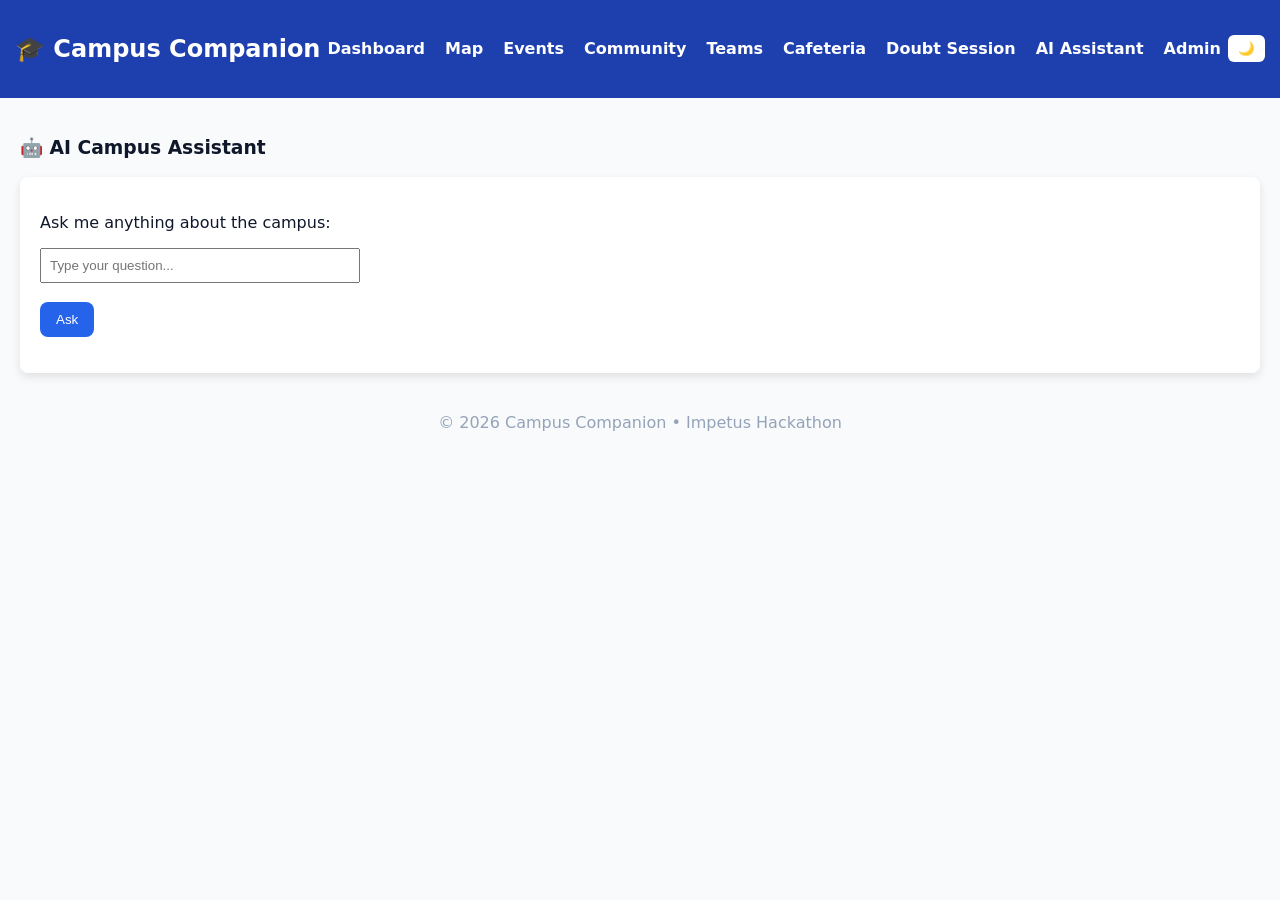
<file: assistant.html>
<!DOCTYPE html>
<html>
<head>
  <title>AI Campus Assistant</title>
  <link rel="stylesheet" href="style.css">
</head>
<body>

  <nav>
    <h2>🎓 Campus Companion</h2>
    <ul>
      <li><a href="index.html">Dashboard</a></li>
      <li><a href="map.html">Map</a></li>
      <li><a href="events.html">Events</a></li>
      <li><a href="community.html">Community</a></li>
      <li><a href="team.html">Teams</a></li>
      <li><a href="cafeteria.html">Cafeteria</a></li>
      <li><a href="doubt.html">Doubt Session</a></li>
      <li><a href="assistant.html">AI Assistant</a></li>
      <li><a href="admin.html">Admin</a></li>
    </ul>
    <button id="darkToggle">🌙</button>
  </nav>

  <section>
    <h3>🤖 AI Campus Assistant</h3>

    <div class="card">
      <p>Ask me anything about the campus:</p>

      <input type="text" id="aiQuestion" placeholder="Type your question..." />
      <br><br>
      <button onclick="askAI()">Ask</button>

      <p id="aiAnswer"></p>
    </div>
  </section>
  <footer style="text-align:center; padding:20px; color:#94a3b8;">
  © 2026 Campus Companion • Impetus Hackathon
</footer>


  <script src="script.js"></script>
</body>
</html>
</file>
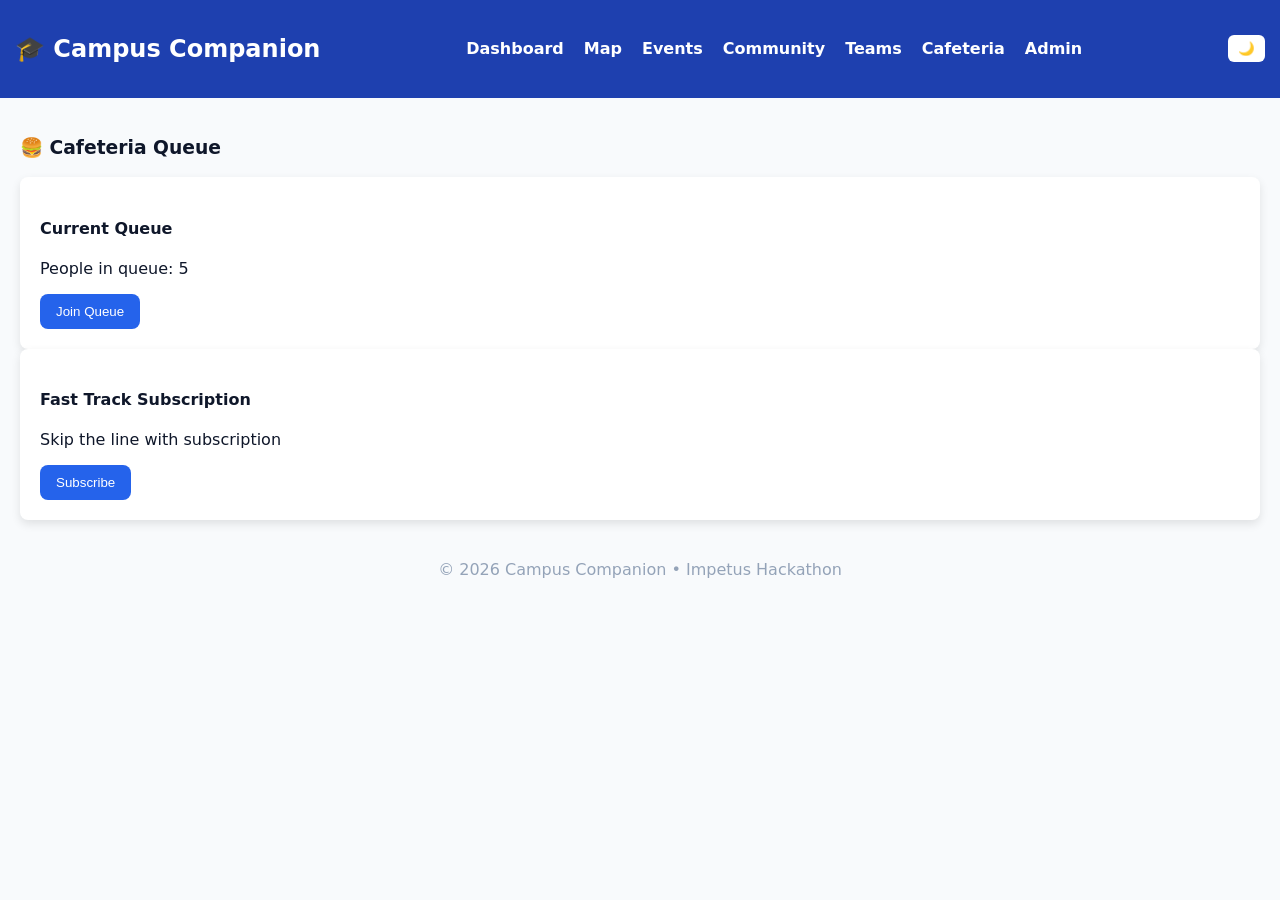
<file: cafeteria.html>
<!DOCTYPE html>
<html>
<head>
  <title>Cafeteria</title>
  <link rel="stylesheet" href="style.css">
</head>
<body>

  <nav>
    <h2>🎓 Campus Companion</h2>
    <ul>
      <li><a href="index.html">Dashboard</a></li>
      <li><a href="map.html">Map</a></li>
      <li><a href="events.html">Events</a></li>
      <li><a href="community.html">Community</a></li>
      <li><a href="team.html">Teams</a></li>
      <li><a href="cafeteria.html">Cafeteria</a></li>
      <li><a href="admin.html">Admin</a></li>
    </ul>
    <button id="darkToggle">🌙</button>
  </nav>

  <section>
    <h3>🍔 Cafeteria Queue</h3>

    <div class="card">
      <h4>Current Queue</h4>
      <p id="queueCount">People in queue: 5</p>
      <button onclick="joinQueue()">Join Queue</button>
    </div>

    <div class="card">
      <h4>Fast Track Subscription</h4>
      <p>Skip the line with subscription</p>
      <button onclick="subscribe()">Subscribe</button>
    </div>
  </section>
<footer style="text-align:center; padding:20px; color:#94a3b8;">
  © 2026 Campus Companion • Impetus Hackathon
</footer>

  <script src="script.js"></script>
</body>
</html>
</file>
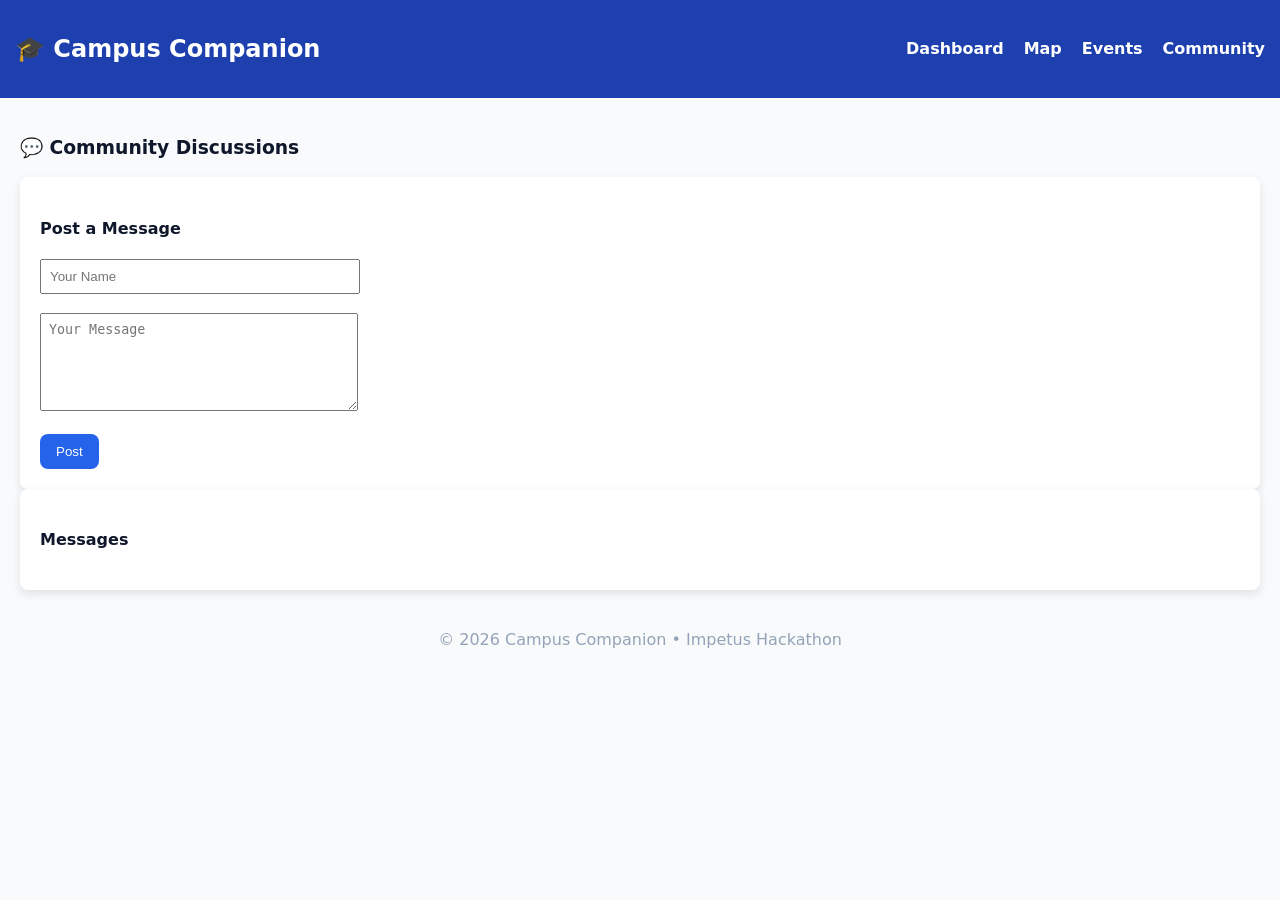
<file: community.html>
<!DOCTYPE html>
<html>
<head>
  <title>Community</title>
  <link rel="stylesheet" href="style.css">
</head>
<body>

  <nav>
    <h2>🎓 Campus Companion</h2>
    <ul>
      <li><a href="index.html">Dashboard</a></li>
      <li><a href="map.html">Map</a></li>
      <li><a href="events.html">Events</a></li>
      <li><a href="community.html">Community</a></li>
    </ul>
  </nav>

  <section>
  <h3>💬 Community Discussions</h3>

  <div class="card">
    <h4>Post a Message</h4>

    <form onsubmit="postMessage(event)">
      <input type="text" id="username" placeholder="Your Name" required><br><br>
      <textarea id="message" placeholder="Your Message" required></textarea><br><br>
      <button type="submit">Post</button>
    </form>
  </div>

  <div class="card">
    <h4>Messages</h4>
    <ul id="messages"></ul>
  </div>
</section>

<footer style="text-align:center; padding:20px; color:#94a3b8;">
  © 2026 Campus Companion • Impetus Hackathon
</footer>

</body>
</html>
</file>
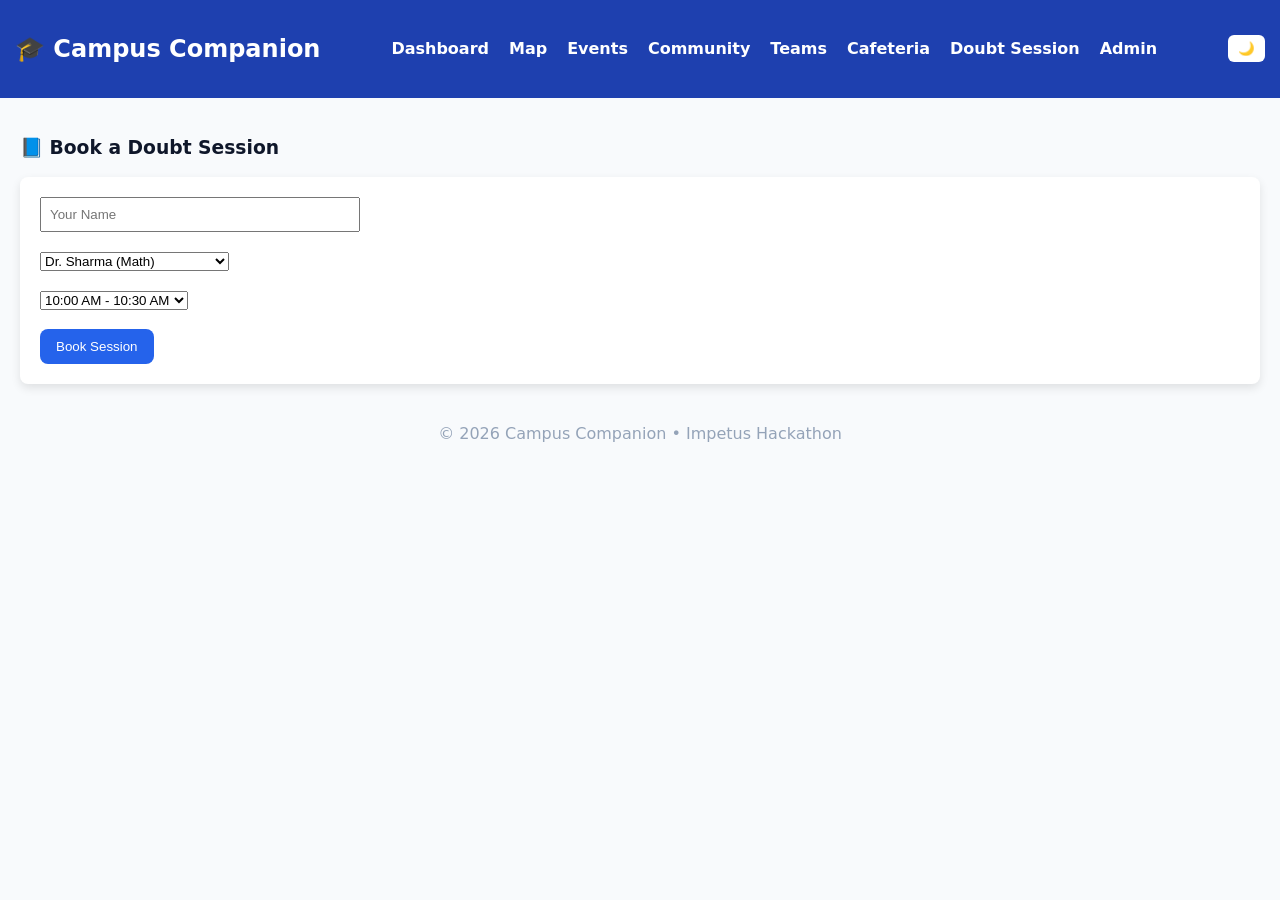
<file: doubt.html>
<!DOCTYPE html>
<html>
<head>
  <title>Doubt Session</title>
  <link rel="stylesheet" href="style.css">
</head>
<body>

  <nav>
    <h2>🎓 Campus Companion</h2>
    <ul>
      <li><a href="index.html">Dashboard</a></li>
      <li><a href="map.html">Map</a></li>
      <li><a href="events.html">Events</a></li>
      <li><a href="community.html">Community</a></li>
      <li><a href="team.html">Teams</a></li>
      <li><a href="cafeteria.html">Cafeteria</a></li>
      <li><a href="doubt.html">Doubt Session</a></li>
      <li><a href="admin.html">Admin</a></li>
    </ul>
    <button id="darkToggle">🌙</button>
  </nav>

  <section>
    <h3>📘 Book a Doubt Session</h3>

    <div class="card">
      <form onsubmit="bookDoubt(event)">
        <input type="text" id="studentName" placeholder="Your Name" required><br><br>

        <select id="teacher">
          <option>Dr. Sharma (Math)</option>
          <option>Prof. Sen (Electronics)</option>
          <option>Dr. Roy (Computer Science)</option>
        </select><br><br>

        <select id="slot">
          <option>10:00 AM - 10:30 AM</option>
          <option>11:00 AM - 11:30 AM</option>
          <option>2:00 PM - 2:30 PM</option>
        </select><br><br>

        <button type="submit">Book Session</button>
      </form>
    </div>
  </section>
  <footer style="text-align:center; padding:20px; color:#94a3b8;">
  © 2026 Campus Companion • Impetus Hackathon
</footer>


  <script src="script.js"></script>
</body>
</html>
</file>
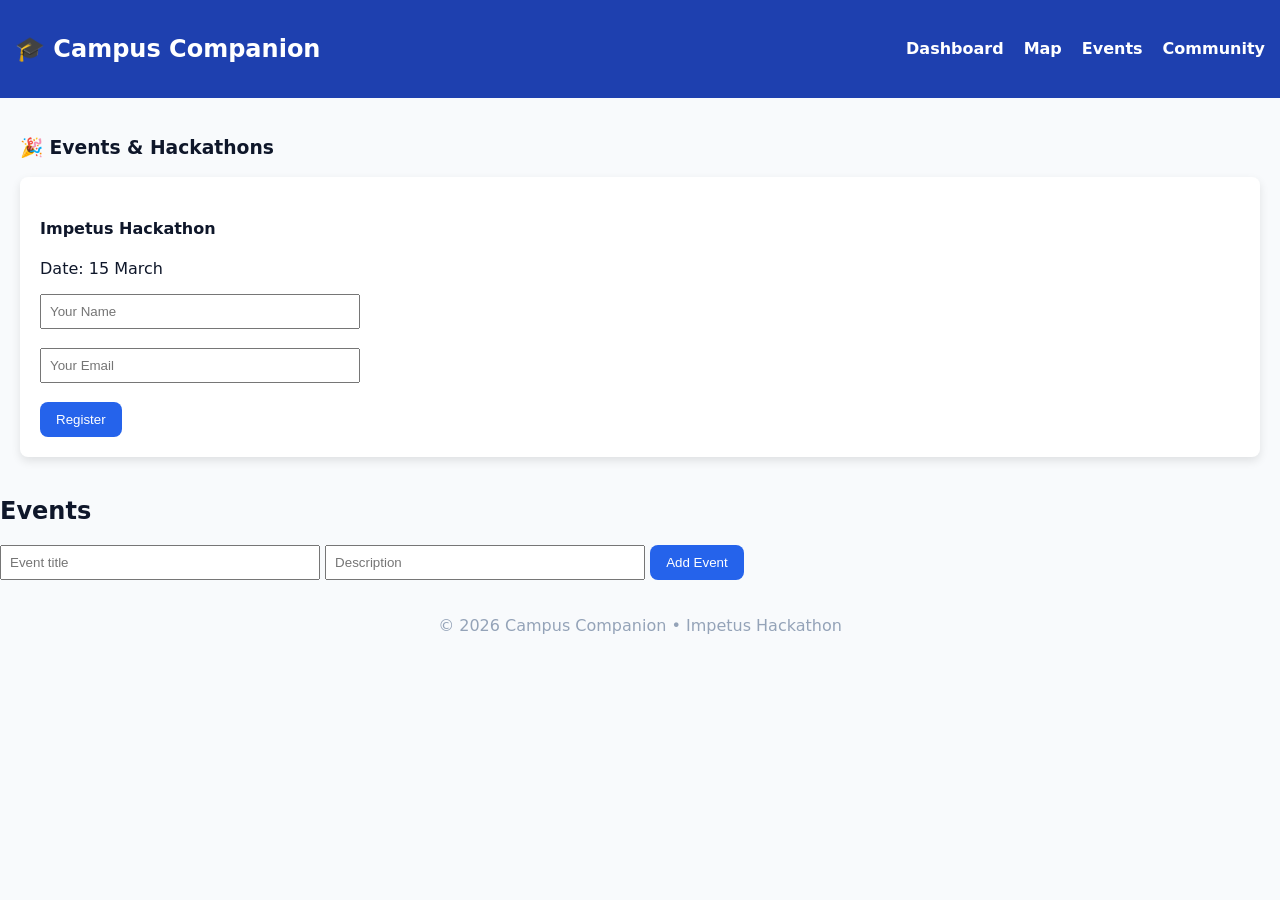
<file: events.html>
<!DOCTYPE html>
<html>
<head>
  <title>Events</title>
  <link rel="stylesheet" href="style.css">
</head>
<body>

  <nav>
    <h2>🎓 Campus Companion</h2>
    <ul>
      <li><a href="index.html">Dashboard</a></li>
      <li><a href="map.html">Map</a></li>
      <li><a href="events.html">Events</a></li>
      <li><a href="community.html">Community</a></li>
    </ul>
  </nav>

  <section>
  <h3>🎉 Events & Hackathons</h3>

  <div class="card">
    <h4>Impetus Hackathon</h4>
    <p>Date: 15 March</p>

    <form onsubmit="registerEvent(event)">
      <input type="text" placeholder="Your Name" required><br><br>
      <input type="email" placeholder="Your Email" required><br><br>
      <button type="submit">Register</button>
    </form>
  </div>
</section>
<h2>Events</h2>

<input id="title" placeholder="Event title">
<input id="desc" placeholder="Description">
<button onclick="addEvent()">Add Event</button>

<ul id="eventList"></ul>

<script>
function addEvent(){
 fetch("http://localhost/campus-backend/events/add.php",{
  method:"POST",
  headers:{"Content-Type":"application/x-www-form-urlencoded"},
  body:`title=${title.value}&description=${desc.value}`
 }).then(loadEvents);
}

function loadEvents(){
 fetch("http://localhost/campus-backend/events/fetch.php")
 .then(r=>r.json())
 .then(d=>{
  eventList.innerHTML="";
  d.forEach(e=>{
   eventList.innerHTML += `<li>${e.title}</li>`;
  });
 });
}

loadEvents();
</script>
<footer style="text-align:center; padding:20px; color:#94a3b8;">
  © 2026 Campus Companion • Impetus Hackathon
</footer>

</body>
</html>
</file>
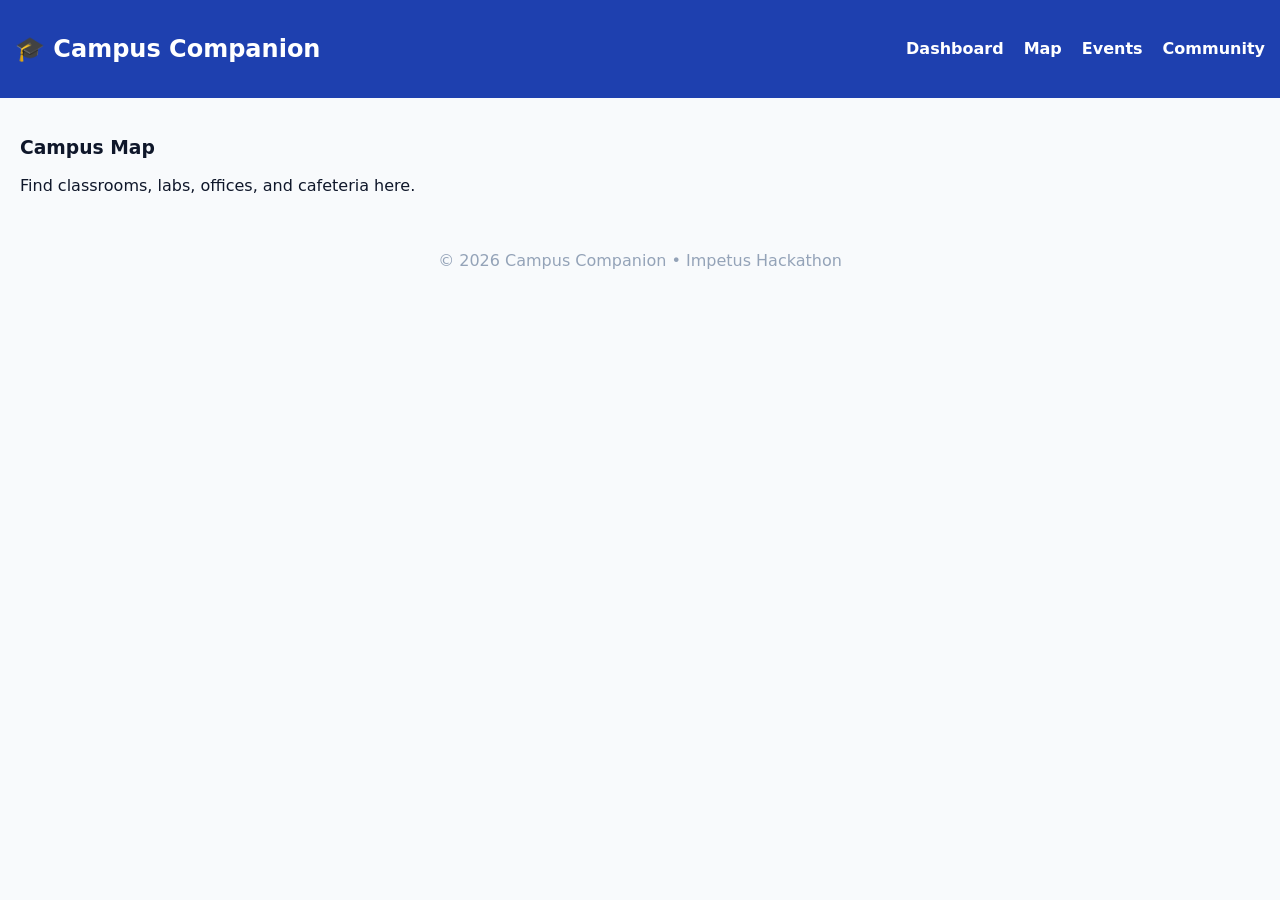
<file: map.html>
<!DOCTYPE html>
<html>
<head>
  <title>Campus Map</title>
  <link rel="stylesheet" href="style.css">
</head>
<body>

  <nav>
    <h2>🎓 Campus Companion</h2>
    <ul>
      <li><a href="index.html">Dashboard</a></li>
      <li><a href="map.html">Map</a></li>
      <li><a href="events.html">Events</a></li>
      <li><a href="community.html">Community</a></li>
    </ul>
  </nav>

  <section>
    <h3>Campus Map</h3>
    <p>Find classrooms, labs, offices, and cafeteria here.</p>
  </section>
<footer style="text-align:center; padding:20px; color:#94a3b8;">
  © 2026 Campus Companion • Impetus Hackathon
</footer>

</body>
</html>
</file>
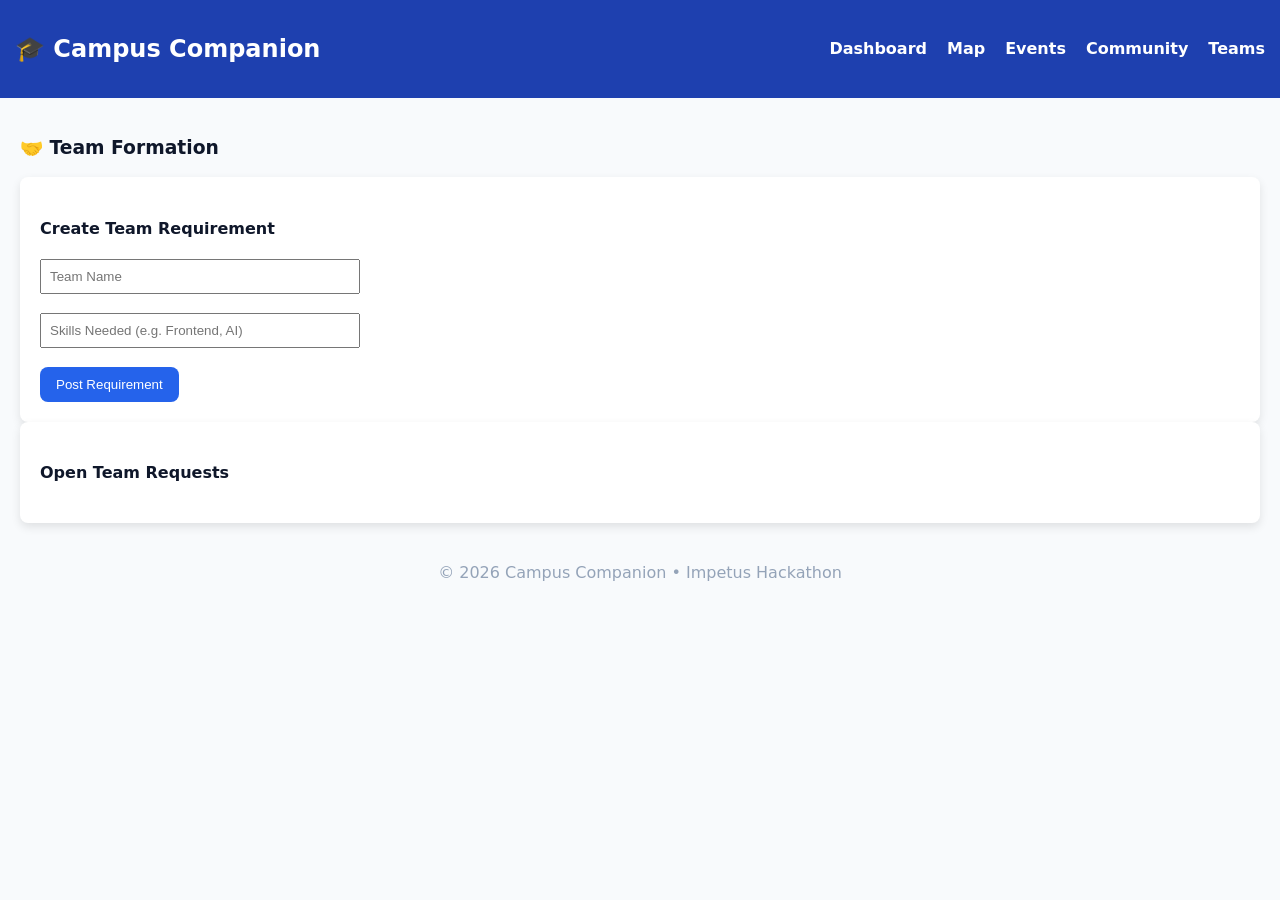
<file: team.html>
<!DOCTYPE html>
<html>
<head>
  <title>Team Formation</title>
  <link rel="stylesheet" href="style.css">
</head>
<body>

  <nav>
    <h2>🎓 Campus Companion</h2>
    <ul>
      <li><a href="index.html">Dashboard</a></li>
      <li><a href="map.html">Map</a></li>
      <li><a href="events.html">Events</a></li>
      <li><a href="community.html">Community</a></li>
      <li><a href="team.html">Teams</a></li>
    </ul>
  </nav>

  <section>
    <h3>🤝 Team Formation</h3>

    <div class="card">
      <h4>Create Team Requirement</h4>

      <form onsubmit="addTeam(event)">
        <input type="text" id="teamName" placeholder="Team Name" required><br><br>
        <input type="text" id="skills" placeholder="Skills Needed (e.g. Frontend, AI)" required><br><br>
        <button type="submit">Post Requirement</button>
      </form>
    </div>

    <div class="card">
      <h4>Open Team Requests</h4>
      <ul id="teamList"></ul>
    </div>
  </section>

  <script src="script.js"></script>
  <footer style="text-align:center; padding:20px; color:#94a3b8;">
  © 2026 Campus Companion • Impetus Hackathon
</footer>

</body>
</html>
</file>
<file: style.css>
body {
  margin: 0;
  font-family: "Inter", system-ui, -apple-system, BlinkMacSystemFont, sans-serif;
  background-color: #f8fafc;
  color: #0f172a;
}


/* NAVBAR */
nav {
  background-color: #1e40af;
  color: white;
  padding: 15px;
  display: flex;
  justify-content: space-between;
  align-items: center;
}

nav ul {
  list-style: none;
  display: flex;
  gap: 20px;
  margin: 0;
  padding: 0;
}

nav a {
  color: white;
  text-decoration: none;
  font-weight: bold;
}

nav a:hover {
  text-decoration: underline;
}

/* CONTENT */
section {
  padding: 20px;
}
.cards {
  display: grid;
  grid-template-columns: repeat(auto-fit, minmax(250px, 1fr));
  gap: 20px;
}

.card {
  background-color: white;
  padding: 20px;
  border-radius: 8px;
  box-shadow: 0 4px 10px rgba(0,0,0,0.1);
}

.card h3 {
  margin-top: 0;
}

.card a {
  display: inline-block;
  margin-top: 10px;
  color: #1e40af;
  font-weight: bold;
  text-decoration: none;
}
/* DARK MODE */
body.dark {
  background-color: #111827;
  color: #f9fafb;
}

body.dark nav {
  background-color: #1f2937;
}

body.dark .card {
  background-color: #1f2937;
  color: white;
}

#darkToggle {
  background: white;
  border: none;
  padding: 6px 10px;
  border-radius: 6px;
  cursor: pointer;
}
input {
  padding: 8px;
  width: 90%;
  max-width: 300px;
}

button {
  padding: 8px 16px;
  background-color: #1e40af;
  color: white;
  border: none;
  border-radius: 5px;
  cursor: pointer;
}
textarea {
  width: 90%;
  max-width: 300px;
  height: 80px;
  padding: 8px;
}
/* MOBILE RESPONSIVE */
@media (max-width: 768px) {
  nav {
    flex-direction: column;
    align-items: flex-start;
  }

  nav ul {
    flex-direction: column;
    width: 100%;
  }

  nav ul li {
    margin: 10px 0;
  }

  section {
    padding: 10px;
  }

  .card {
    width: 100%;
    margin-bottom: 15px;
  }
}
.card:hover {
  transform: translateY(-5px);
  transition: 0.3s;
}

/* DASHBOARD (REFERENCE STYLE) */
.dashboard {
  padding: 40px 20px;
  max-width: 1100px;
  margin: auto;
}

.dashboard-title {
  font-size: 32px;
  margin-bottom: 5px;
}

.dashboard-subtitle {
  color: gray;
  margin-bottom: 30px;
}

.dashboard-grid {
  display: grid;
  grid-template-columns: repeat(auto-fit, minmax(260px, 1fr));
  gap: 25px;
}

.dashboard-card {
  background: white;
  border-radius: 14px;
  padding: 25px;
  box-shadow: 0 10px 25px rgba(0,0,0,0.08);
  transition: transform 0.3s, box-shadow 0.3s;
}

.dashboard-card:hover {
  transform: translateY(-4px);
  box-shadow: 0 15px 30px rgba(0,0,0,0.12);
}


.dashboard-card h3 {
  margin-top: 0;
}

.dashboard-card p {
  color: #555;
}

.dashboard-card a {
  text-decoration: none;
  color: #2563eb;
  font-weight: bold;
}
/* NAVBAR - PRODUCT STYLE */
.navbar {
  display: flex;
  align-items: center;
  justify-content: space-between;
  padding: 18px 30px;
  background: #ffffff;
  box-shadow: 0 6px 20px rgba(0,0,0,0.06);
  position: sticky;
  top: 0;
  z-index: 100;
}

.navbar-left h2 {
  margin: 0;
  font-size: 20px;
}

.navbar-links {
  list-style: none;
  display: flex;
  gap: 20px;
  margin: 0;
  padding: 0;
}

.navbar-links a {
  text-decoration: none;
  color: #333;
  font-weight: 500;
}

.navbar-links a:hover {
  color: #2563eb;
}

.dark-btn {
  border: none;
  background: #f1f5f9;
  padding: 6px 10px;
  border-radius: 8px;
  cursor: pointer;
}
button {
  background-color: #2563eb;
  color: white;
  border: none;
  padding: 10px 16px;
  border-radius: 8px;
  cursor: pointer;
  font-weight: 500;
}

button:hover {
  opacity: 0.9;
}
.dashboard-card p {
  line-height: 1.6;
  font-size: 14px;
}
/* SMOOTH TRANSITIONS */
* {
  transition: background-color 0.25s ease,
              color 0.25s ease,
              box-shadow 0.25s ease,
              transform 0.25s ease;
}
button:hover {
  transform: translateY(-1px);
}
.navbar-links a {
  position: relative;
}

.navbar-links a::after {
  content: "";
  position: absolute;
  left: 0;
  bottom: -4px;
  width: 0%;
  height: 2px;
  background: #2563eb;
  transition: width 0.25s ease;
}

.navbar-links a:hover::after {
  width: 100%;
}
</file>
